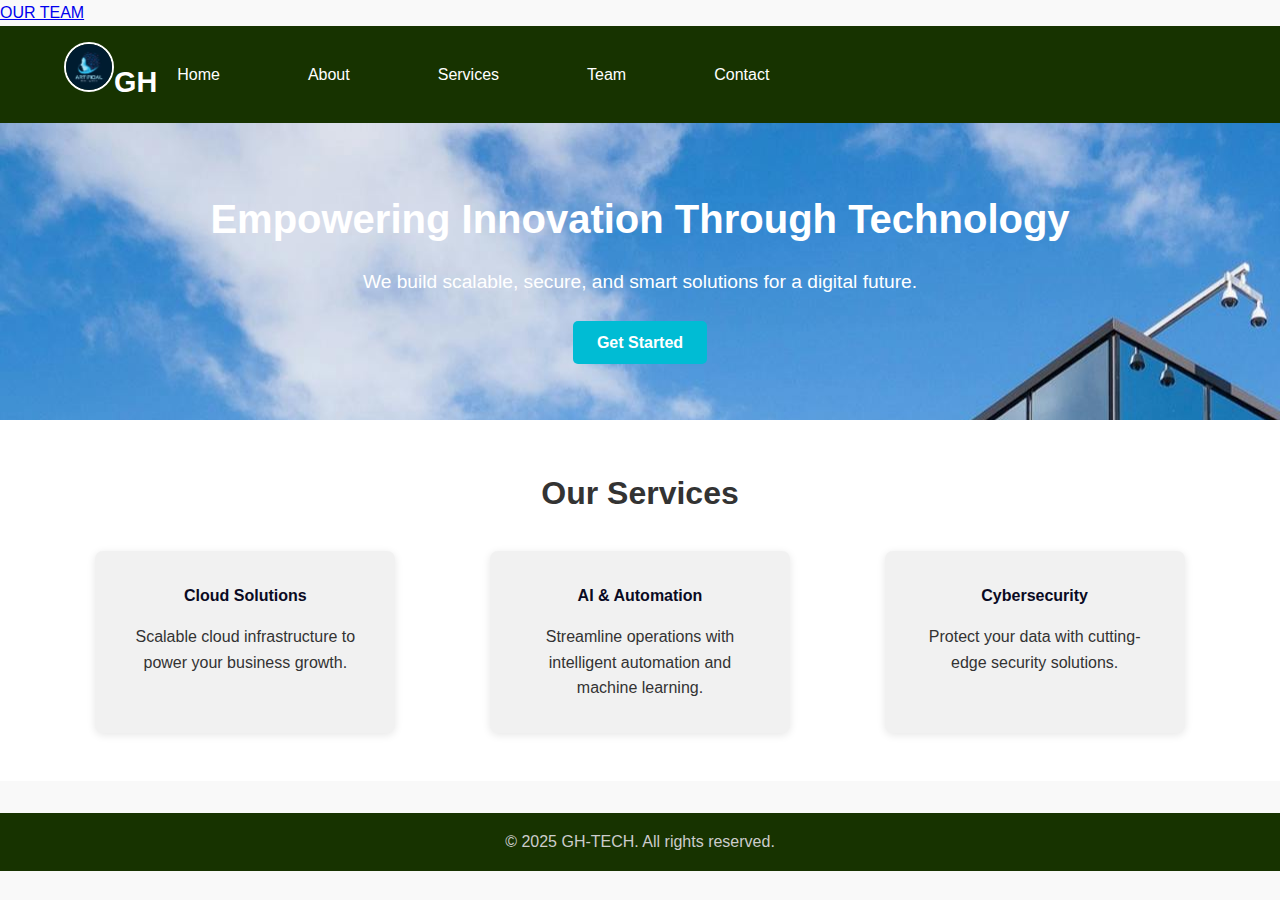
<file: index.html>
<!DOCTYPE html>
<html lang="en">
<head>
  <meta charset="UTF-8" />
  <meta name="viewport" content="width=device-width, initial-scale=1.0" />
  <title>GH-TECH | Innovating the Future</title>
  <link rel="stylesheet" href="styles.css" />
   <li><a href="team.html">OUR TEAM</a></li>
</head>
<body>
  <header>
    <div class="container1">
      <h1 class="logo"><img src="public/tech-logo.png" alt="GH-TECH" class="img">GH</h1>
      <nav>
        <ul class="nav-links">
          <li><a href="index.html">Home</a></li>
          <li><a href="about.html">About</a></li>
          <li><a href="servics.html">Services</a></li>
          <li><a href="team.html">Team</a></li>
          <li><a href="contact.html">Contact</a></li>
        </ul>
      </nav>
    </div>
  </header>

  <section class="hero">
    <div class="container">
      <h2>Empowering Innovation Through Technology</h2>
      <p>We build scalable, secure, and smart solutions for a digital future.</p>
      <a href="contact.html" class="btn">Get Started</a>
    </div>
  </section>

  <section class="services">
    <div class="container">
      <h3>Our Services</h3>
      <div class="service-cards">
        <div class="card">
          <h4>Cloud Solutions</h4>
          <p>Scalable cloud infrastructure to power your business growth.</p>
        </div>
        <div class="card">
          <h4>AI & Automation</h4>
          <p>Streamline operations with intelligent automation and machine learning.</p>
        </div>
        <div class="card">
          <h4>Cybersecurity</h4>
          <p>Protect your data with cutting-edge security solutions.</p>
        </div>
      </div>
    </div>
  </section>

  <footer>
    <div class="container">
      <p>&copy; 2025 GH-TECH. All rights reserved.</p>
    </div>
  </footer>
</body>
</html>
</file>
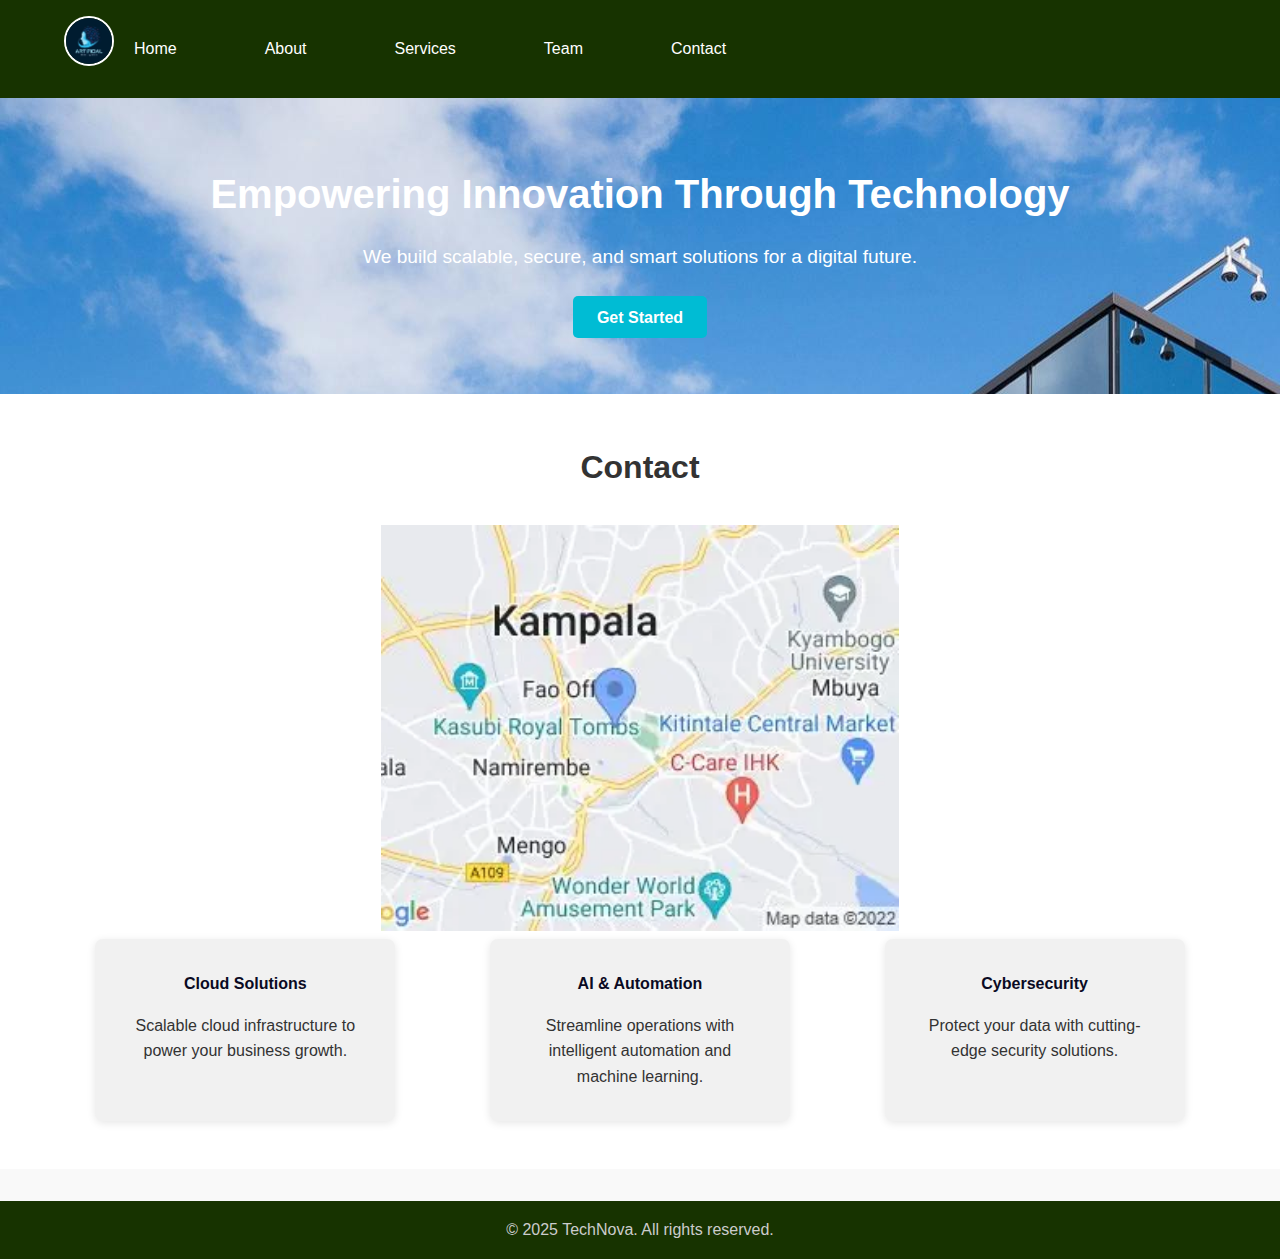
<file: contact.html>
<!DOCTYPE html>
<html lang="en">
<head>
  <meta charset="UTF-8" />
  <meta name="viewport" content="width=device-width, initial-scale=1.0" />
  <title>GH-TECH | Innovating the Future</title>
  <link rel="stylesheet" href="styles.css" />
</head>
<body>
  <header>
    <div class="container1">
      <h1 class="logo"><img src="public/tech-logo.png" alt="GH-TECH" class="img"></h1>
      <nav>
        <ul class="nav-links">
          <li><a href="index.html">Home</a></li>
          <li><a href="about.html">About</a></li>
          <li><a href="servics.html">Services</a></li>
          <li><a href="team.html">Team</a></li>
          <li><a href="contact.html">Contact</a></li>
        </ul>
      </nav>
    </div>
  </header>

  <section class="hero">
    <div class="container">
      <h2>Empowering Innovation Through Technology</h2>
      <p>We build scalable, secure, and smart solutions for a digital future.</p>
      <a href="contact.html" class="btn">Get Started</a>
    </div>
  </section>

  <section class="services">
    <div class="container">
      <h3>Contact</h3>
      <img src="map.webp" width="45%" height="10%">
      <div class="service-cards">
        <div class="card">
          <h4>Cloud Solutions</h4>
          <p>Scalable cloud infrastructure to power your business growth.</p>
        </div>
        <div class="card">
          <h4>AI & Automation</h4>
          <p>Streamline operations with intelligent automation and machine learning.</p>
        </div>
        <div class="card">
          <h4>Cybersecurity</h4>
          <p>Protect your data with cutting-edge security solutions.</p>
        </div>
      </div>
    </div>
  </section>

  <footer>
    <div class="container">
      <p>&copy; 2025 TechNova. All rights reserved.</p>
    </div>
  </footer>
</body>
</html>
</file>
<file: styles.css>
/* Reset and base styles */
* {
  margin: 0;
  padding: 0;
  box-sizing: border-box;
}

body {
  font-family: 'Segoe UI', sans-serif;
  line-height: 1.6;
  color: #333;
  background-color: #f9f9f9;
}

.container {
  width: 90%;
  max-width: 1200px;
  margin: auto;
}
.container1 {
  width: 90%;
  max-width: 1200px;
  margin: auto;
  align-content: center;
  display: flex;
}
/* Header */
header {
  background-color: #173300;
  color: #fff;
  padding: 1rem 0;
}

.logo {
  font-size: 1.8rem;
  font-weight: bold;
}
.img{
  width: 50px;
  height: 50px;
  border: 2px solid white;
  border-radius: 50%;
}

nav {
  align-items: center;
}

.nav-links {
  list-style: none;
  display: flex;
  gap: 5.5rem;
 padding: 20px;
}

.nav-links a {
  color: #fff;
  text-decoration: none;
  font-weight: 500;
}

/* Hero Section */
.hero {
  background-image: url(public/ee.jpeg);
  color: #fff;
  padding: 4rem 0;
  text-align: center;
}

.hero h2 {
  font-size: 2.5rem;
  margin-bottom: 1rem;
}

.hero p {
  font-size: 1.2rem;
  margin-bottom: 2rem;
}

.btn {
  background-color: #00bcd4;
  color: #fff;
  padding: 0.8rem 1.5rem;
  border: none;
  border-radius: 5px;
  text-decoration: none;
  font-weight: bold;
  transition: background 0.3s ease;
}

.btn:hover {
  background-color: #0097a7;
}

/* Services Section */
.services {
  padding: 3rem 0;
  background-color: #fff;
  text-align: center;
}

.services h3 {
  font-size: 2rem;
  margin-bottom: 2rem;
}

.service-cards {
  display: flex;
  flex-wrap: wrap;
  justify-content: space-around;
  gap: 2rem;
}

.card {
  background-color: #f1f1f1;
  padding: 2rem;
  border-radius: 8px;
  width: 300px;
  box-shadow: 0 2px 8px rgba(0, 0, 0, 0.1);
}
.card:hover {
  box-shadow: 0 0 6px #173300;
}


.card h4 {
  margin-bottom: 1rem;
  color: #0a0a23;
}

/* Footer */
footer {
  background-color: #173300;
  color: #ccc;
  text-align: center;
  padding: 1rem 0;
  margin-top: 2rem;
}

/* Responsive */
@media (max-width: 768px) {
  .nav-links {
    flex-direction: column;
    align-items: center;
  }

  .service-cards {
    flex-direction: column;
    align-items: center;
  }

  nav {
    float: none;
    margin-top: 1rem;
  }
  
}
</file>
